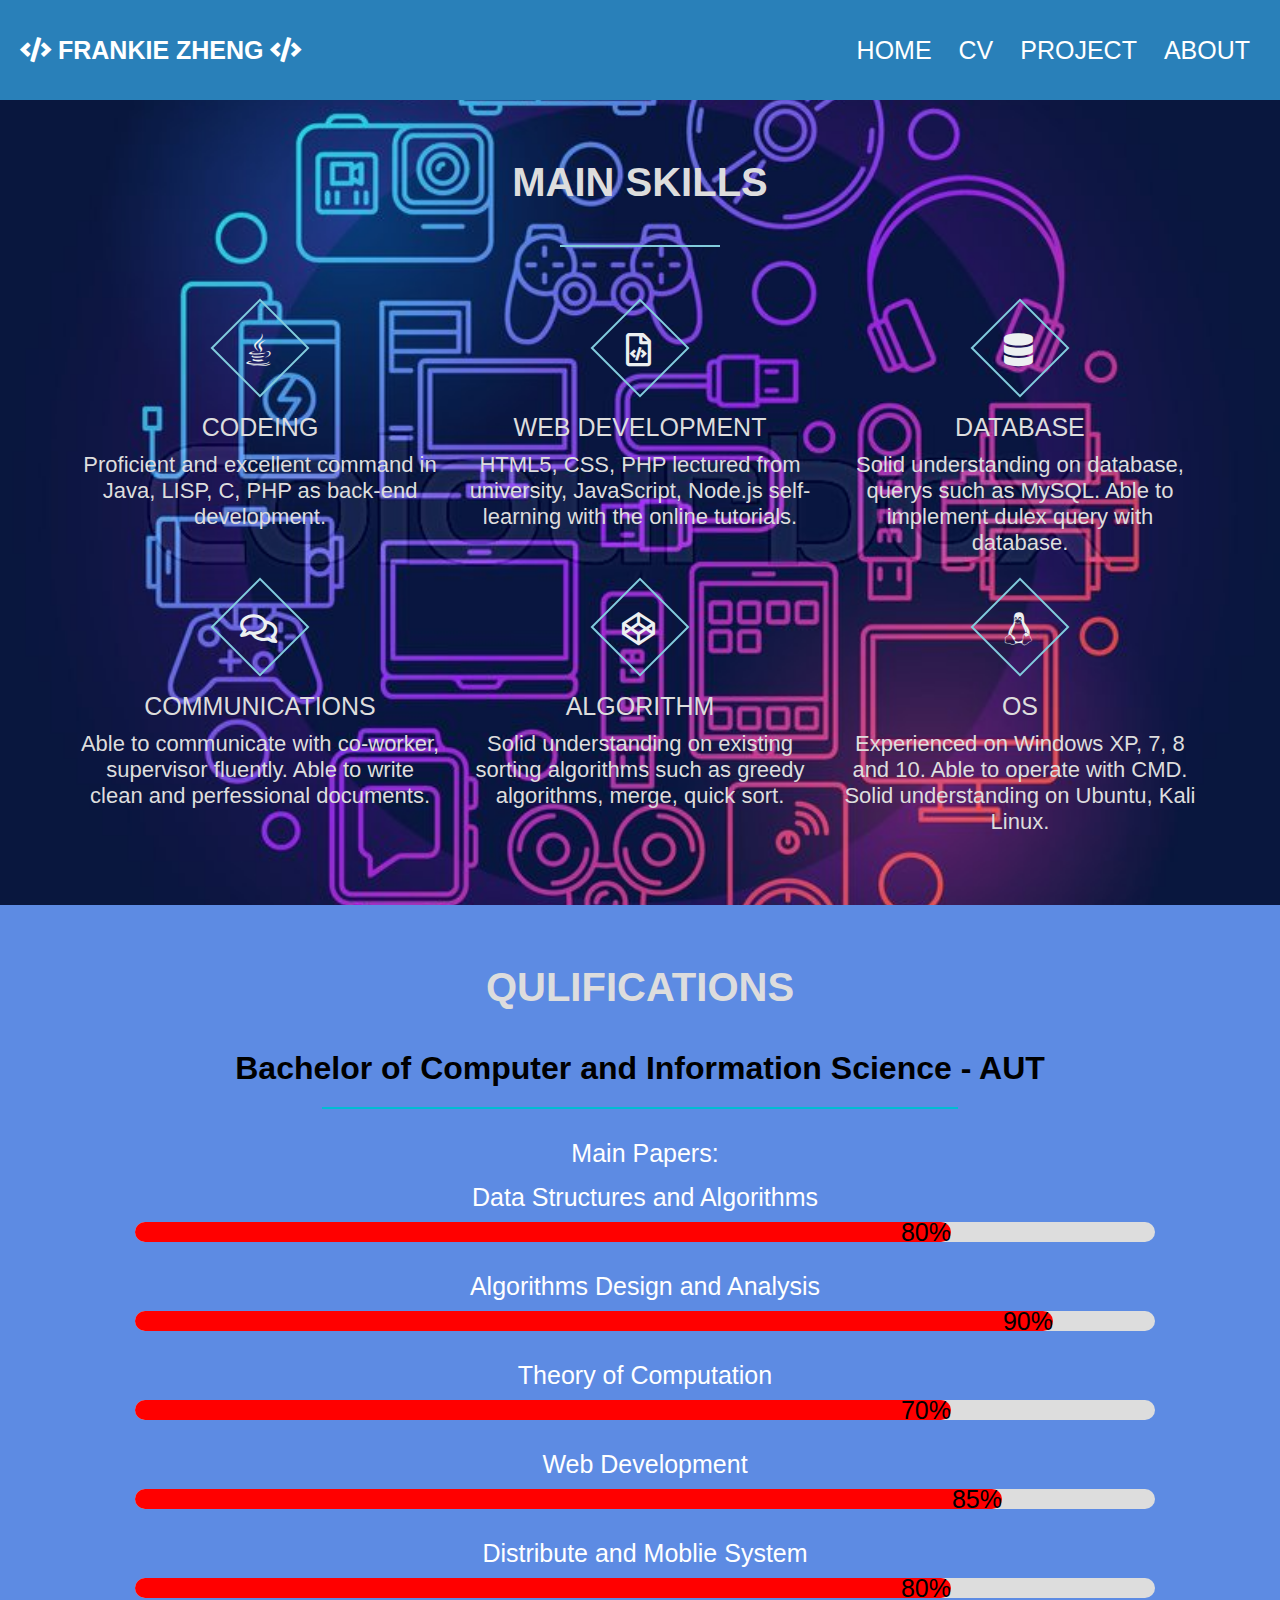
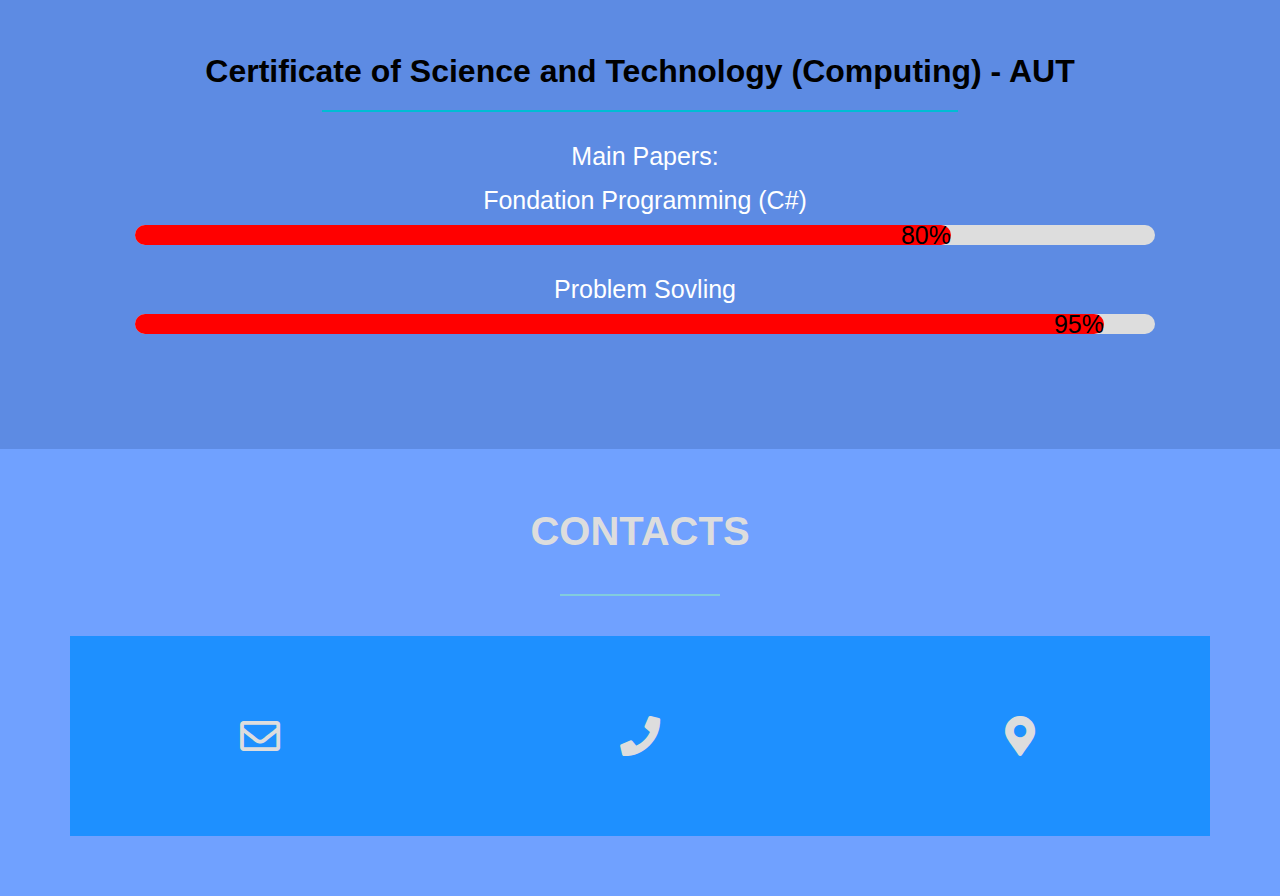
<file: index.html>
<!DOCTYPE html>
<html lang="en" dir="ltr">

<head>
  <meta charset="utf-8">
  <title>Welcome to Frankie's Website</title>
  <meta name="viewport" content="width=device-width,initial-scale=1">
  <link rel="stylesheet" href="style/style.css">
  <link rel="stylesheet" href="https://use.fontawesome.com/releases/v5.8.1/css/all.css">
</head>

<body>
  <div class="header">
    <a class="head" href="index.html">
      <h2 class="logo">
        <i class="fas fa-code"></i> Frankie Zheng
        <i class="fas fa-code"></i></h2>
    </a>
    <input type="checkbox" id="chk">
    <label for="chk" class="show-menu-btn">
      <i class="fas fa-chevron-circle-down"></i>
    </label>

    <ul class="menu">
      <a href="index.html">Home</a>
      <a href="cv.html">CV</a>
      <a href="project.html">Project</a>
      <a href="#">About</a>
      <label for="chk" class="hide-menu-btn">
        <i class="far fa-times-circle"></i>
      </label>
    </ul>
  </div>

  <div class="skills-section">
    <div class="inner-width">
      <h1 class="section-title">Main Skills</h1>
      <div class="border">
      </div>
      <!-- container begins, contain all the skills box inside -->
      <div class="skills-container">
        <!--Java box -->
        <div class="skills-box">
          <div class="skills-icon">
            <i class="fab fa-java"></i>
          </div>
          <div class="skills-title">Codeing</div>
          <div class="skills-desc">
            Proficient and excellent command in Java, LISP, C, PHP as back-end development.
          </div>
        </div>

        <!--Web Development box -->
        <div class="skills-box">
          <div class="skills-icon">
            <i class="far fa-file-code"></i>
          </div>
          <div class="skills-title">Web Development</div>
          <div class="skills-desc">
            HTML5, CSS, PHP lectured from university, JavaScript, Node.js self-learning with the online tutorials.
          </div>
        </div>

        <!--Database box -->
        <div class="skills-box">
          <div class="skills-icon">
            <i class="fas fa-database"></i>
          </div>
          <div class="skills-title">Database</div>
          <div class="skills-desc">
            Solid understanding on database, querys such as MySQL. Able to implement dulex query with database.
          </div>
        </div>

        <!--Communication box -->
        <div class="skills-box">
          <div class="skills-icon">
            <i class="far fa-comments"></i>
          </div>
          <div class="skills-title">Communications</div>
          <div class="skills-desc">
            Able to communicate with co-worker, supervisor fluently. Able to write clean and perfessional documents.
          </div>
        </div>

        <!--Algorithm box -->
        <div class="skills-box">
          <div class="skills-icon">
            <i class="fab fa-codepen"></i>
          </div>
          <div class="skills-title">Algorithm</div>
          <div class="skills-desc">
            Solid understanding on existing sorting algorithms such as greedy algorithms, merge, quick sort.
          </div>
        </div>

        <!--OS box -->
        <div class="skills-box">
          <div class="skills-icon">
            <i class="fab fa-linux"></i>
          </div>
          <div class="skills-title">OS</div>
          <div class="skills-desc">
            Experienced on Windows XP, 7, 8 and 10. Able to operate with CMD. Solid understanding on Ubuntu, Kali Linux.
          </div>
        </div>
      </div>
    </div>
  </div>

  <!-- Qulifications -->
  <div class="quli-section">
    <div class="inner-width">
      <h1 class="quli-title">QULIFICATIONS</h1>
      <div class="quli-one">
        <div class="quli-header">
          <h2>Bachelor of Computer and Information Science - AUT</h2>
        </div>
        <div class="quli-border"></div>
        <div class="quli-desc">
          <p style="color:#fff">Main Papers:</p>

          <!--DSA Section -->
          <div class="paper">
            <div class="paper_title">Data Structures and Algorithms</div>
            <div class="progress">
              <div class="progress_bar p1"><span>80%</span></div>
            </div>
          </div>

          <!--ADA Section -->
          <div class="paper">
            <div class="paper_title">Algorithms Design and Analysis</div>
            <div class="progress">
              <div class="progress_bar p2"><span>90%</span></div>
            </div>
          </div>

          <!--TOC Section -->
          <div class="paper">
            <div class="paper_title">Theory of Computation</div>
            <div class="progress">
              <div class="progress_bar p1"><span>70%</span></div>
            </div>
          </div>

          <!--WEB Section -->
          <div class="paper">
            <div class="paper_title">Web Development</div>
            <div class="progress">
              <div class="progress_bar p4"><span>85%</span></div>
            </div>
          </div>

          <!--DMS Section -->
          <div class="paper">
            <div class="paper_title">Distribute and Moblie System</div>
            <div class="progress">
              <div class="progress_bar p5"><span>80%</span></div>
            </div>
          </div>
        </div>
      </div>

      <div class="quli-two">
        <div class="quli-header">
          <h2>Certificate of Science and Technology (Computing) - AUT</h2>
        </div>
        <div class="quli-border"></div>
        <div class="quli-desc">
          <p style="color:#fff">Main Papers:</p>

          <!--C# Section -->
          <div class="paper">
            <div class="paper_title">Fondation Programming (C#)</div>
            <div class="progress">
              <div class="progress_bar p6"><span>80%</span></div>
            </div>
          </div>

          <!--Problem Solving Section -->
          <div class="paper">
            <div class="paper_title">Problem Sovling</div>
            <div class="progress">
              <div class="progress_bar p7"><span>95%</span></div>
            </div>
          </div>
        </div>
      </div>
    </div>
  </div>

  <!-- Contacts -->
  <div class="contact">
    <div class="inner-width">
      <h1 class="contact-title">Contacts</h1>
      <div class="border">
      </div>
      <!-- Email Sections -->
      <div class="contact-container">
        <div class="contact-box">
          <i class="far fa-envelope"></i>
          <span><a style='text-decoration: none;color:#ddd' href="mailto:frankiexzjwh@gmail.com?body=Hi Frankie,">frankiexzjwh@gmail.com</a></span>
        </div>
        <!-- Phone Sections -->
        <div class="contact-box">
          <i class="fas fa-phone"></i>
          <span>02108365891</span>
        </div>
        <!-- Place Sections -->
        <div class="contact-box">
          <i class="fas fa-map-marker-alt"></i>
          <span>Glenfiled, Auckland</span>
        </div>
      </div>
    </div>
  </div>

</body>

</html>
</file>
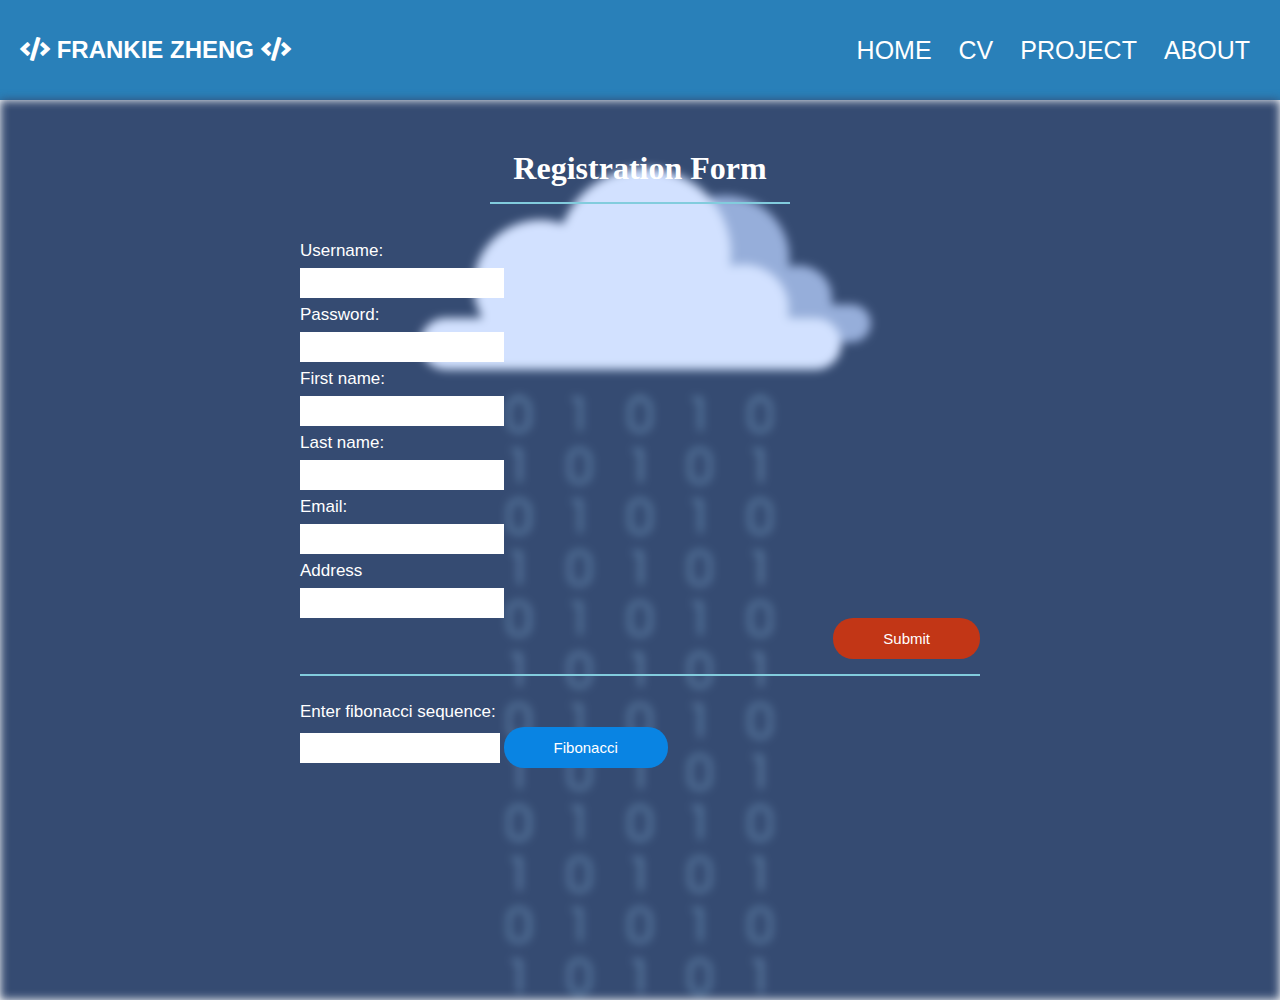
<file: repo/index.html>
<!DOCTYPE html>
<html lang="en" dir="ltr">

<head>
  <meta charset="utf-8">
  <title></title>
  <script type="text/javascript" src="fib.js"></script>
  <link rel="stylesheet" href="./main.css">
  <link rel="stylesheet" href="https://use.fontawesome.com/releases/v5.8.1/css/all.css">
</head>

<body>
  <div class="header">
    <a class="head" href="index.html">
      <h2 class="logo">
        <i class="fas fa-code"></i> Frankie Zheng
        <i class="fas fa-code"></i></h2>
    </a>
    <input type="checkbox" id="chk">
    <label for="chk" class="show-menu-btn">
      <i class="fas fa-chevron-circle-down"></i>
    </label>

    <ul class="menu">
      <a href="../index.html">Home</a>
      <a href="../cv.html">CV</a>
      <a href="../project.html">Project</a>
      <a href="../#">About</a>
      <label for="chk" class="hide-menu-btn">
        <i class="far fa-times-circle"></i>
      </label>
    </ul>
  </div>

  <div class="img"></div>
  <div class="repo-section">
    <div class="repo-box">
      <h1>Registration Form</h1>
      <div class="border"></div>
      <form class="regisform" method="post">
        <div class="regis">
          <label class="regis_label">Username:</label>
          <input type="text" class="regis_text" name="username" required value="">
          <label class="regis_label">Password:</label>
          <input type="password" class="regis_text" required name="pwd" value="">
          <label class="regis_label">First name:</label>
          <input type="text" class="regis_text" name="fname" value="">
          <label class="regis_label">Last name: </label>
          <input type="text" class="regis_text" name="lname" value="">
          <label class="regis_label">Email: </label>
          <input type="email" class="regis_text" name="email" value="">
          <label class="regis_label">Address</label>
          <input type="text" class="regis_text" name="address" value="">
          <input type="submit" name="submit" class="regis_submit_btn" value="Submit">
        </div>
        <br /><br />

        <div class="border1"></div>
        <div class="fab">
          <label class="fib_label">Enter fibonacci sequence: </label>
          <input type="number" id="fib_num" class="fib_num" min=0 name="fibnum">
          <input type="button" class="fib_btn" value="Fibonacci" onclick="fib(fibnum.value-1)">
        </div>
        <div id="result" class="result"></div>
      </form>
    </div>
  </div>
</body>

</html>
</file>
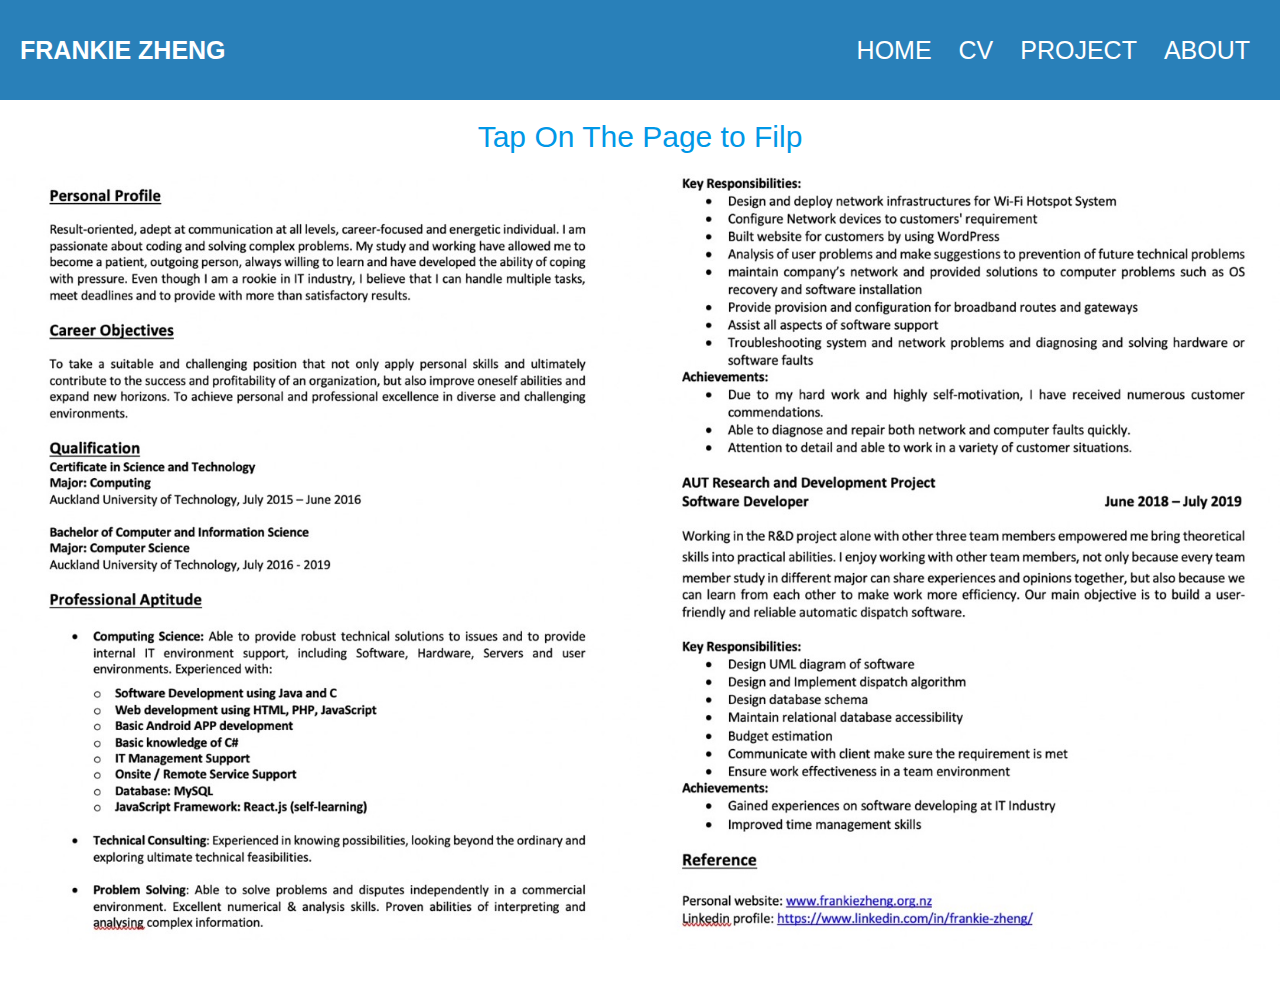
<file: cv.html>
<!DOCTYPE html>
<html lang="en" dir="ltr">

<head>
  <meta charset="utf-8">
  <link rel="stylesheet" href="./style/style.css">
  <meta name="viewport" content="width=device-width,initial-scale=1">
  <link rel="stylesheet" href="https://use.fontawesome.com/releases/v5.8.1/css/all.css">
  <title>CV Details</title>
</head>

<body>
  <div class="header">
    <a class="head" href="index.html">
      <h2 class="logo">Frankie Zheng</h2>
    </a>
    <input type="checkbox" id="chk">
    <label for="chk" class="show-menu-btn">
      <i class="fas fa-chevron-circle-down"></i>
    </label>
    <ul class="menu">
      <a href="index.html">Home</a>
      <a href="cv.html">CV</a>
      <a href="project.html">Project</a>
      <a href="#">About</a>
      <label for="chk" class="hide-menu-btn">
        <i class="far fa-times-circle"></i>
      </label>
    </ul>
  </div>

  <div class="preintro">
    <div class="inner-width">
      <div class="introdesc">Tap On The Page to Filp</div>
    </div>
  </div>
  <div class="cv-images">
    <!-- -->
      <div class="card-container">
        <div class="card-box">
          <div class="front">
            <img src="./style/cvimages/cv_2.jpg" alt="">
          </div>
          <div class="back">
            <img src="./style/cvimages/cv_3.jpg" alt="">
          </div>
        </div>
        <div class="card-box">
          <div class="front">
            <img src="./style/cvimages/cv_4.jpg" alt="">
          </div>
          <div class="back">
            <img src="./style/cvimages/cv_4.jpg" alt="">
          </div>
        </div>
      </div>
  </div>
</body>

</html>
</file>
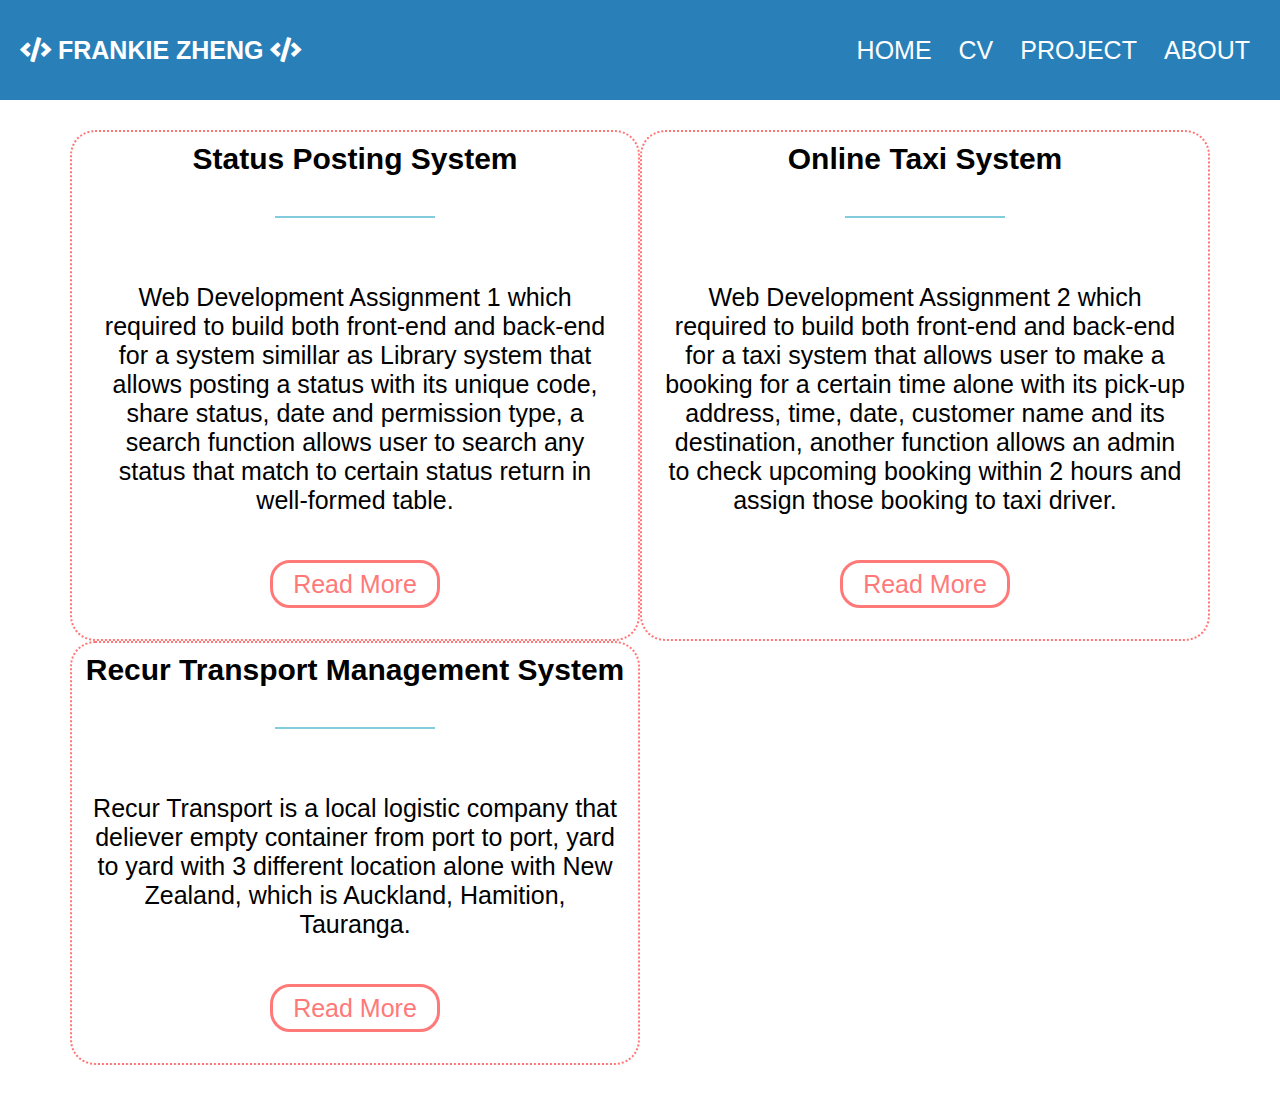
<file: project.html>
<!DOCTYPE html>
<html lang="en" dir="ltr">

<head>
  <meta charset="utf-8">
  <link rel="stylesheet" href="style/style.css">
  <link rel="stylesheet" href="https://use.fontawesome.com/releases/v5.8.1/css/all.css">
  <title>Previous projects</title>
</head>

<body>
  <div class="header">
    <a class="head" href="index.html">
      <h2 class="logo">
        <i class="fas fa-code"></i> Frankie Zheng
        <i class="fas fa-code"></i></h2>
    </a>
    <input type="checkbox" id="chk">
    <label for="chk" class="show-menu-btn">
      <i class="fas fa-chevron-circle-down"></i>
    </label>

    <ul class="menu">
      <a href="index.html">Home</a>
      <a href="cv.html">CV</a>
      <a href="project.html">Project</a>
      <a href="#">About</a>
      <label for="chk" class="hide-menu-btn">
        <i class="far fa-times-circle"></i>
      </label>
    </ul>
  </div>
  <div class="project-section">
    <div class="inner-width">

      <div class="project-container">
        <!-- Web Assignment 1 -->
        <div class="project-box">
          <div class="project-title">
            Status Posting System
          </div>
          <div class="border"></div>
          <div class="project-desc">
            <p>Web Development Assignment 1 which required to build both front-end and back-end
            for a system simillar as Library system that allows posting a status with its unique code,
            share status, date and permission type, a search function allows user to search any status that
            match to certain status return in well-formed table.</p>
          </div>
          <div class="project-button">
            <a href="./PostSys">Read More</a>
          </div>
        </div>

        <!-- Web Assignment 2 -->
        <div class="project-box">
          <div class="project-title">
            Online Taxi System
          </div>
          <div class="border"></div>
          <div class="project-desc">
            <p>Web Development Assignment 2 which required to build both front-end and back-end
            for a taxi system that allows user to make a booking for a certain time alone with its
            pick-up address, time, date, customer name and its destination, another function allows
            an admin to check upcoming booking within 2 hours and assign those booking to taxi driver.</p>
          </div>
          <div class="project-button">
            <a href="./CabSys">Read More</a>
          </div>
        </div>

        <!-- project recur -->
        <div class="project-box">
          <div class="project-title">
            Recur Transport Management System
          </div>
          <div class="border"></div>
          <div class="project-desc">
            <p>Recur Transport is a local logistic company that deliever empty container from
              port to port, yard to yard with 3 different location alone with New Zealand, which is
              Auckland, Hamition, Tauranga.</p>
          </div>
          <div class="project-button">
            <a href="#">Read More</a>
          </div>
        </div>
      </div>
    </div>
  </div>
</body>

</html>
</file>
<file: style/style.css>
* {
  margin: 0;
  padding: 0;
  font-family: "montserrat", sans-serif;
  font-size: 25px;
  box-sizing: border-box;
}

.header {
  height: 100px;
  background: #2980b9;
  padding: 0 20px;
  color: #fff;
}

.logo {
  line-height: 100px;
  float: left;
  text-transform: uppercase;
  cursor: pointer;
  left: 0;
}

.logo a {
  color: #fff;
}

.menu {
  float: right;
  line-height: 100px;
}

.show-menu-btn, .hide-menu-btn {
  transition: 0.4s;
  font-size: 25px;
  cursor: pointer;
  display: none;
}

.show-menu-btn {
  float: right;
}

.show-menu-btn i {
  line-height: 100px;
}

.menu a {
  color: #fff;
  text-transform: uppercase;
  text-decoration: none;
  padding: 0 10px;
  transition: 0.4s;
}

.menu a:hover,
.show-menu-btn:hover,
.hide-menu-btn:hover {
  color: #3498db;
  transition: 0.3s;
}

.head {
  color: #fff;
  text-decoration: none;
}

.skills-section {
  background: url(skills.jpg);
  background-size: cover;
  background-position: center;
  background-repeat: no-repeat;
  padding: 60px 0;
  position: relative;
  width: 100%;
}

.contact {
  background: #70a1ff;
  width: 100%;
  position: relative;
  padding: 60px 0;
}

.inner-width {
  width: 100%;
  max-width: 1200px;
  margin: auto;
  padding: 0 30px;
  overflow: hidden;
  z-index: 1;
}

.section-title {
  text-align: center;
  color: #ddd;
  text-transform: uppercase;
  font-size: 40px;
}

.quli-title {
  text-align: center;
  color: #ddd;
  text-transform: uppercase;
  font-size: 40px;
}

.contact-title {
  text-align: center;
  color: #ddd;
  text-transform: uppercase;
  font-size: 40px;
}

.border {
  width: 160px;
  height: 2px;
  margin: 40px auto;
  background: #82ccdd;
}

.skills-container {
  display: flex;
  flex-wrap: wrap;
  justify-content: center;
}

.contact-container {
  display: flex;
  flex-wrap: wrap;
  justify-content: center;
}

.skills-box {
  max-width: 33.33%;
  padding: 10px;
  text-align: center;
  color: #ddd;
  cursor: pointer;
}

.contact-box {
  max-width: 33.33%;
  text-align: center;
  width: 33.33%;
  height: 200px;
  position: relative;
  cursor: pointer;
  display: inline-block;
  margin: 0;
  color: #ddd;
}

.contact-box i {
  font-size: 40px;
  color: #ddd;
  left: 0;
  top: 0;
  position: absolute;
  width: 100%;
  height: 100%;
  line-height: 200px;
  background: #1e90ff;
  z-index: 1;
  transition: transform 0.6s linear;
}

.contact-box span {
  position: absolute;
  width: 100%;
  left: 0;
  bottom: 0;
  padding: 10px 0;
  font-weight: bolder;
  word-wrap: break-word;
}

.skills-icon {
  display: inline-block;
  width: 70px;
  height: 70px;
  border: 2px solid #82ccdd;
  color: #ecf0f1;
  transform: rotate(45deg);
  margin-bottom: 30px;
  margin-top: 16px;
  transition: 0.3s;
}

.skills-icon i {
  line-height: 70px;
  transform: rotate(-45deg);
  font-size: 33px;
}

.skills-box:hover .skills-icon {
  background: #60a3bc;
  color: #ddd;
}

.skills-box:hover .skills-section {
  opacity: 0.8;
}

.contact-box:hover i {
  transform: translateY(-45px);
}

.skills-title {
  font-size: 25px;
  text-transform: uppercase;
  margin-bottom: 10px;
}

.skills-desc {
  font-size: 22px;
}

#chk {
  position: absolute;
  visibility: hidden;
  z-index: -1111;
}

.quli-section {
  position: relative;
  width: 100%;
  background: #5d8be3;
  padding: 60px 0;
}

.quli-one {
  position: relative;
  margin: 40px;
  justify-content: center;
}

.quli-two {
  position: relative;
  margin: 40px;
  justify-content: center;
}

.quli-border {
  width: 60%;
  height: 2px;
  margin: 20px auto;
  background: #00BCD4;
}

.quli-desc {
  padding: 0 0 0 10px;
  margin: 30px auto;
}

.quli-header h2 {
  font-size: 32px;
  text-align: center;
}

.quli-desc p {
  color: #ddd;
  text-align: center;
}

.paper {
  text-align: center;
  padding: 15px 15px;
}

.paper_title {
  text-align: center;
  color: #fff;
  margin-bottom: 10px;
}

.progress {
  width: 100%;
  background: #ddd;
  border-radius: 12px;
}

.progress_bar {
  background: red;
  border-radius: 12px;
  height: 20px;
}

.p1 {
  width: 80%;
}

.p2 {
  width: 90%;
}

.p3 {
  width: 70%;
}

.p4 {
  width: 85%;
}

.p5 {
  width: 80%;
}

.p6 {
  width: 80%;
}

.p7 {
  width: 95%;
}

.progress_bar span {
  float: right;
  line-height: 20px;
}

.preintro {
  position: relative;
  height: auto;
  width: 100%;
  margin:auto;
  /* border:1px #74b9ff solid; */
}

.introdesc {
  text-align: center;
  margin: 20px 0;
  color: #0097e6;
  font-style: normal;
  font-size: 30px;
}

.cv-images {
  position: relative;
  width: 100%;
}

.card-container {
  display: flex;
  /* flex-wrap: wrap; */
}

.card-box {
  max-width: 50%;
  position: relative;
  cursor: pointer;
  width: 50%;
  height:auto;
  transform: translate(0,0);
  justify-content: center;
}

.card-box img {
  max-width:100%;
  height: auto;
  display: block;
}

.front, .back {
  overflow: hidden;
  backface-visibility: hidden;
  position: absolute;
  transition: transform 2.5s ease-in;
}

.front img {
  height: 100%;
}

.back img {
  height: 100%;
}

.front {
  transform: perspective(1000px) rotateY(0deg);
}

.back {
  transform: perspective(1000px) rotateY(180deg);
}

.card-box:hover>.front {
  transform: perspective(1000px) rotateY(-180deg);
  /* transition-timing-function: ease-in-out; */
}

.card-box:hover>.back {
  transform: perspective(1000px) rotateY(0deg);
  /* transition-timing-function: ease-in-out; */
}

.project-section {
  width:100%;
  position: relative;
  padding:30px 0;
}

.project-container {
  display: flex;
  flex-wrap: wrap;
}

.project-box {
  max-width: 50%;
  width: auto;
  padding:10px;
  border: 2px dotted #ff7675;
  border-radius: 25px;
  height: auto;
}

.project-title {
  font-size: 30px;
  font-weight: bold;
  text-align: center;
}

.project-button {
  padding:30px 0;
  position: relative;
  text-align: center;
  /* border:1px solid black; */
  bottom: 0px;
}

.project-desc {
  height:auto;
  padding: 25px 10px;
}

.project-box p{
  text-align: center;
  word-wrap:break-word;
}

.project-button a {
  text-decoration: none;
  border:3px #ff7979 solid;
  border-radius: 20px;
  padding:7px 20px;
  color:#ff7979;
  bottom: 0;
}

.project-button a:hover {
  background: #ff7979;
  color:#fff;
}

@media screen and (max-width:960px) {
  .skills-box {
    max-width: 45%;
  }
}

@media screen and (max-width:1013px) {
  .contact-box:hover i {
    transform: translateY(-80px);
  }
}

@media screen and (max-width:768px) {
  .skills-box {
    max-width: 50%;
  }

  .contact-box:hover i {
    transform: translateY(-80px);
  }
}

@media screen and (max-width:542px) {
  .contact-box:hover i {
    transform: translateY(-105px);
  }
}

@media screen and (max-width:480px) {
  .skills-box {
    max-width: 100%;
  }

  .contact-box:hover i {
    transform: translateY(-110px);
  }
}

@media screen and (max-width:404px) {
  .contact-box:hover i {
    transform: translateY(-140px);
  }
}

@media screen and (max-width:850px) {
  .show-menu-btn, .hide-menu-btn {
    display: flex;
  }

  .menu {
    position: fixed;
    width: 40%;
    height: auto;
    background: #2980b9;
    right: -100%;
    top: 100px;
    text-align: center;
    padding: 0;
    line-height: normal;
    transition: 0.7s;
    overflow: auto;
    z-index: 2;
  }

  .menu a {
    display: block;
    padding: 20px;
    font-size: 20px;
  }

  .hide-menu-btn {
    position: absolute;
    top: 0;
    right: 20px;
  }

  #chk:checked~.menu {
    right: 0;
  }
}
</file>
<file: repo/main.css>
#chk {
  position: absolute;
  visibility: hidden;
  z-index: -1111;
}

body, html {
  height: 100%;
  margin: 0;
}

* {
  margin: 0;
  padding: 0;
  font-family: "montserrat", sans-serif;
  box-sizing: border-box;
}

.header {
  height: 100px;
  background: #2980b9;
  padding: 0 20px;
  color: #fff;
}

.logo {
  line-height: 100px;
  float: left;
  text-transform: uppercase;
  cursor: pointer;
  left: 0;
}

.logo a {
  color: #fff;
}

.menu {
  font-size: 25px;
  float: right;
  line-height: 100px;
}

.show-menu-btn, .hide-menu-btn {
  transition: 0.4s;
  font-size: 25px;
  cursor: pointer;
  display: none;
}

.show-menu-btn {
  float: right;
}

.show-menu-btn i {
  line-height: 100px;
}

.menu a {
  color: #fff;
  text-transform: uppercase;
  text-decoration: none;
  padding: 0 10px;
  transition: 0.4s;
}

.head {
  color: #fff;
  text-decoration: none;
}

.menu a:hover,
.show-menu-btn:hover,
.hide-menu-btn:hover {
  color: #3498db;
  transition: 0.3s;
}

.img {
  background: url(cloud.jpg);
  background-size: cover;
  background-position: center;
  background-repeat: no-repeat;
  filter: blur(5px);
  -webkit-filter: blur(5px);
  height: 100%;
}

.repo-section {
  position: absolute;
  top: 55%;
  left: 50%;
  transform: translate(-50%, -50%);
  height: 90%;
  padding: 50px;
  width: 100%;
}

.repo-box {
  padding: 10px 0 30px;
  width: 80%;
  margin: 0 auto;
}

.border {
  width: 300px;
  height: 2px;
  margin: 0 auto 30px;
  background: #82ccdd;
}

.repo-box h1 {
  text-align: center;
  color: #fff;
  padding: 0 0 15px;
  font-family: cursive;
}

.regisform {
  max-width: 700px;
  margin: auto;
  padding: 0 10px 30px;
  overflow: hidden;
  height: 100%;
}

.regis_label {
  display: block;
  font-size: 17px;
  color: #fff;
  margin: 5px 0;
  padding: 2px 0;
}

.regis_text {
  display: block;
  font-size: 17px;
  width: 30%;
  border: 0;
  padding: 5px 5px;
  position: relative;
  outline: none;
  transition: 0.5s;
  color: #ee5253;
}

.regis_text:focus {
  border: 1px;
  border-radius: 20px;
  width: 75%;
  padding-left: 13px;
  box-shadow: 0 0 10px 4px #e55039;
}

.regis_submit_btn {
  float: right;
  border: 0;
  background: #c23616;
  color: #fff;
  padding: 12px 50px;
  border-radius: 20px;
  font-size: 15px;
  margin-bottom: 15px;
  cursor: pointer;
}

.regis_submit_btn:hover {
  background: #e84118;
}

.fib_label {
  display: block;
  font-size: 17px;
  color: #fff;
  margin: 5px 0;
  padding: 2px 0;
}

.fib_num {
  font-size: 17px;
  width: 50%;
  border: 0;
  padding: 5px 5px;
  position: relative;
  outline: none;
  transition: 0.5s;
}

.fib_num:focus {
  box-shadow: 0 0 10px 4px #0984e3;
}

.fib_btn {
  border: 0;
  background: #0984e3;
  color: #fff;
  padding: 12px 50px;
  border-radius: 20px;
  font-size: 15px;
  cursor: pointer;
}

.fib_btn:hover {
  background: #54a0ff;
}

.border1 {
  width: 100%;
  height: 2px;
  margin: 20px 0;
  background: #82ccdd;
}

.result {
  margin: 10px 0;
  color: #fff;
  font-size: 20px;
  padding: 10px 0;
}

@media screen and (max-width:850px) {
  .show-menu-btn, .hide-menu-btn {
    display: flex;
  }

  .menu {
    position: fixed;
    width: 40%;
    height: auto;
    background: #2980b9;
    right: -100%;
    top: 100px;
    text-align: center;
    padding: 0;
    line-height: normal;
    transition: 0.7s;
    overflow: auto;
    z-index: 2;
  }

  .menu a {
    display: block;
    padding: 20px;
    font-size: 20px;
  }

  .hide-menu-btn {
    position: absolute;
    top: 0;
    right: 20px;
  }

  #chk:checked~.menu {
    right: 0;
  }
}
</file>
